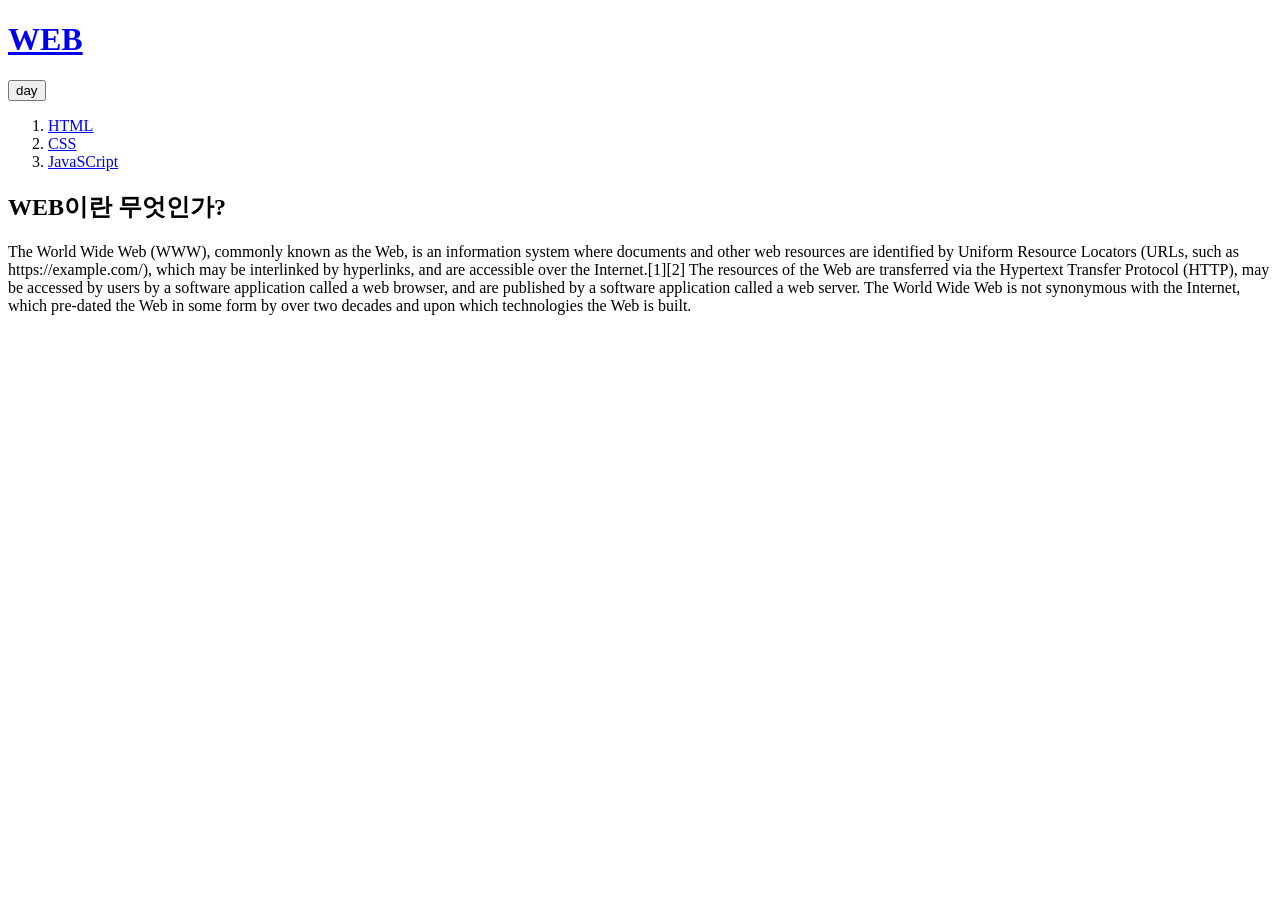
<file: index.html>
<!doctype HTML>
<html>

<head>
  <title>WEB1-Welcome</title>
  <meta charset="utf-8">
  <script
   src="https://ajax.googleapis.com/ajax/libs/jquery/3.6.0/jquery.min.js">
  </script>
  <script src="color.js"></script>
</head>

<body>
  <h1><a href="index.html">WEB</a></h1>
  <input type="button" value="day" onclick="
            nightDayHandler(this);
     ">
  <div id="grid">
    <ol>
      <li><a href="1.html">HTML</a></li>
      <li><a href="2.html">CSS</a></li>
      <li><a href="3.html">JavaSCript</a></li>
    </ol>
    <div id="article">
      <h2>WEB이란 무엇인가?</h2>
      <p>The World Wide Web (WWW), commonly known as the Web, is an information system where documents and other web resources are identified by Uniform Resource Locators (URLs, such as https://example.com/), which may be interlinked by hyperlinks,
        and are accessible over the Internet.[1][2] The resources of the Web are transferred via the Hypertext Transfer Protocol (HTTP), may be accessed by users by a software application called a web browser, and are published by a software
        application called a web server. The World Wide Web is not synonymous with the Internet, which pre-dated the Web in some form by over two decades and upon which technologies the Web is built.</p>
    </div>
  </div>
</body>

</html>
</file>
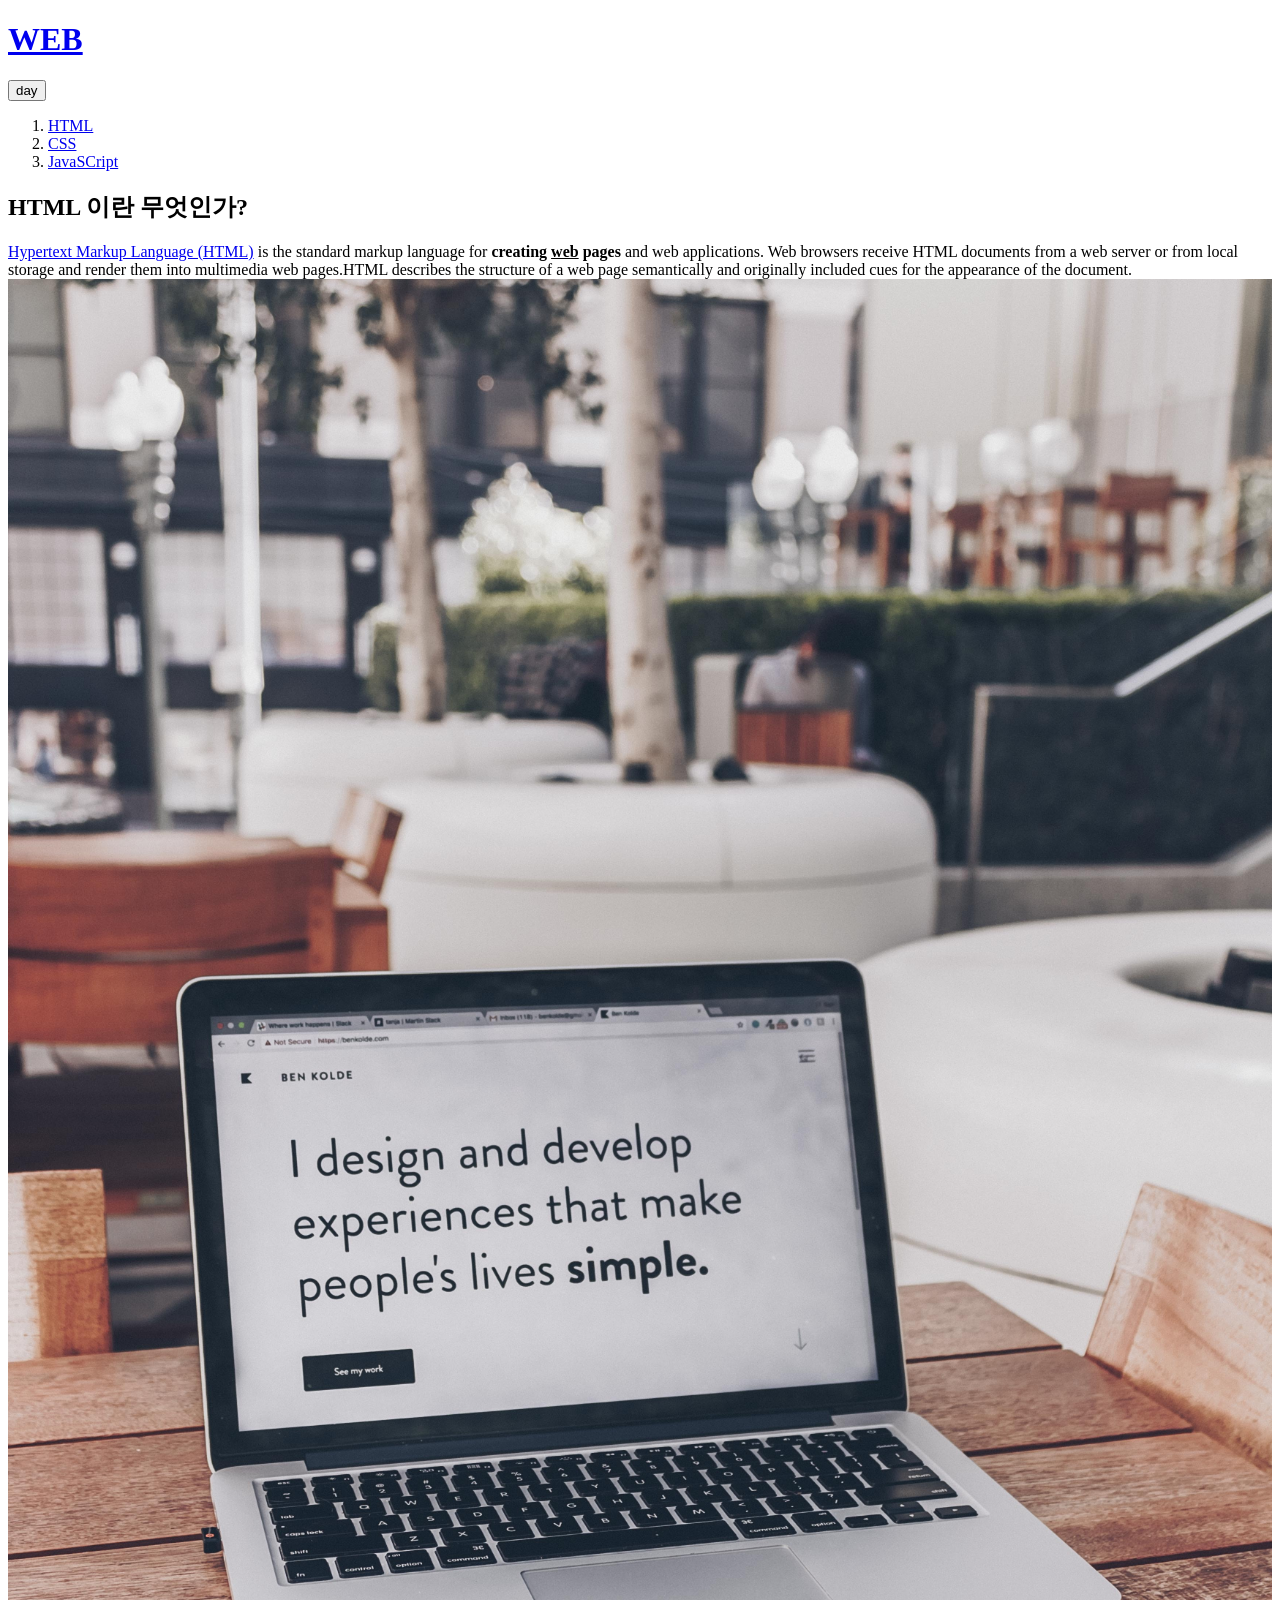
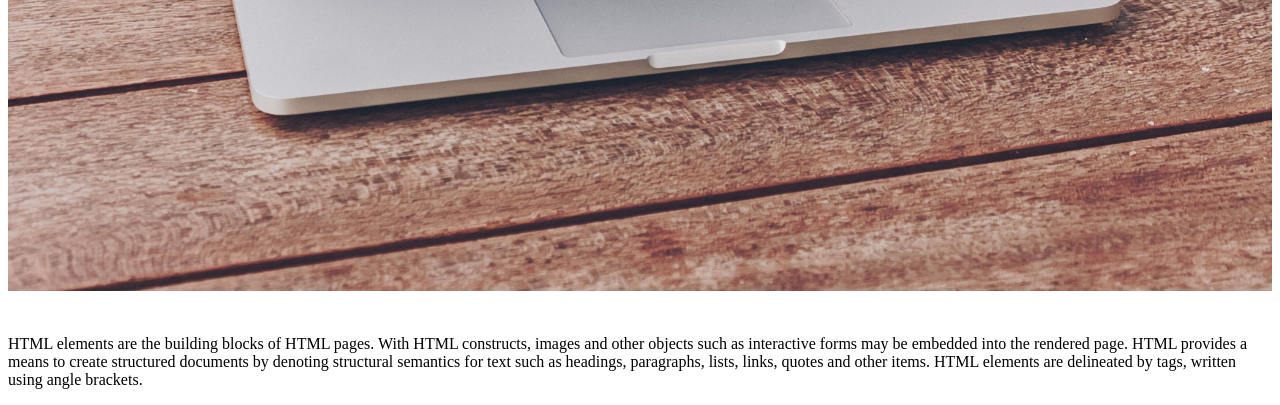
<file: 1.html>
<!doctype HTML>
<html>

<head>
  <title>WEB1-HTML</title>
  <meta charset="utf-8">
  <script
   src="https://ajax.googleapis.com/ajax/libs/jquery/3.6.0/jquery.min.js">
  </script>
<!--  <link rel="stylesheet" href="style.css" />  -->

<script src="color.js"></script>
</head>

<body>
  <h1><a href="index.html">WEB</a></h1>
  <input type="button" value="day" onclick="
            nightDayHandler(this);
     ">
  <div id="grid">
    <ol>
      <li><a href="1.html">HTML</a></li>
      <li><a href="2.html">CSS</a></li>
      <li><a href="3.html">JavaSCript</a></li>
    </ol>
    <div id="article">
      <h2>HTML 이란 무엇인가?</h2>
      <p><a href="http://www.w3.org/TR/html5/" target="_blank" title="HTML5 specification">Hypertext Markup Language (HTML)</a> is the standard markup language for <strong>creating <u>web</u> pages</strong> and web applications.
        Web browsers receive HTML documents from a web server or from local storage and render them into multimedia web pages.HTML describes the structure of a web page semantically and originally included cues for the appearance of the document.
        <img src="coding.jpg" width="100%">
      </p>
      <p style="margin-top:40px;">HTML elements are the building blocks of HTML pages. With HTML constructs, images and other objects such as interactive forms may be embedded into the rendered page. HTML provides a means to create structured
        documents
        by denoting structural semantics for text such as headings, paragraphs, lists, links, quotes and other items.
        HTML elements are delineated by tags, written using angle brackets.</p>
    </div>
  </div>
</body>

</html>
</file>
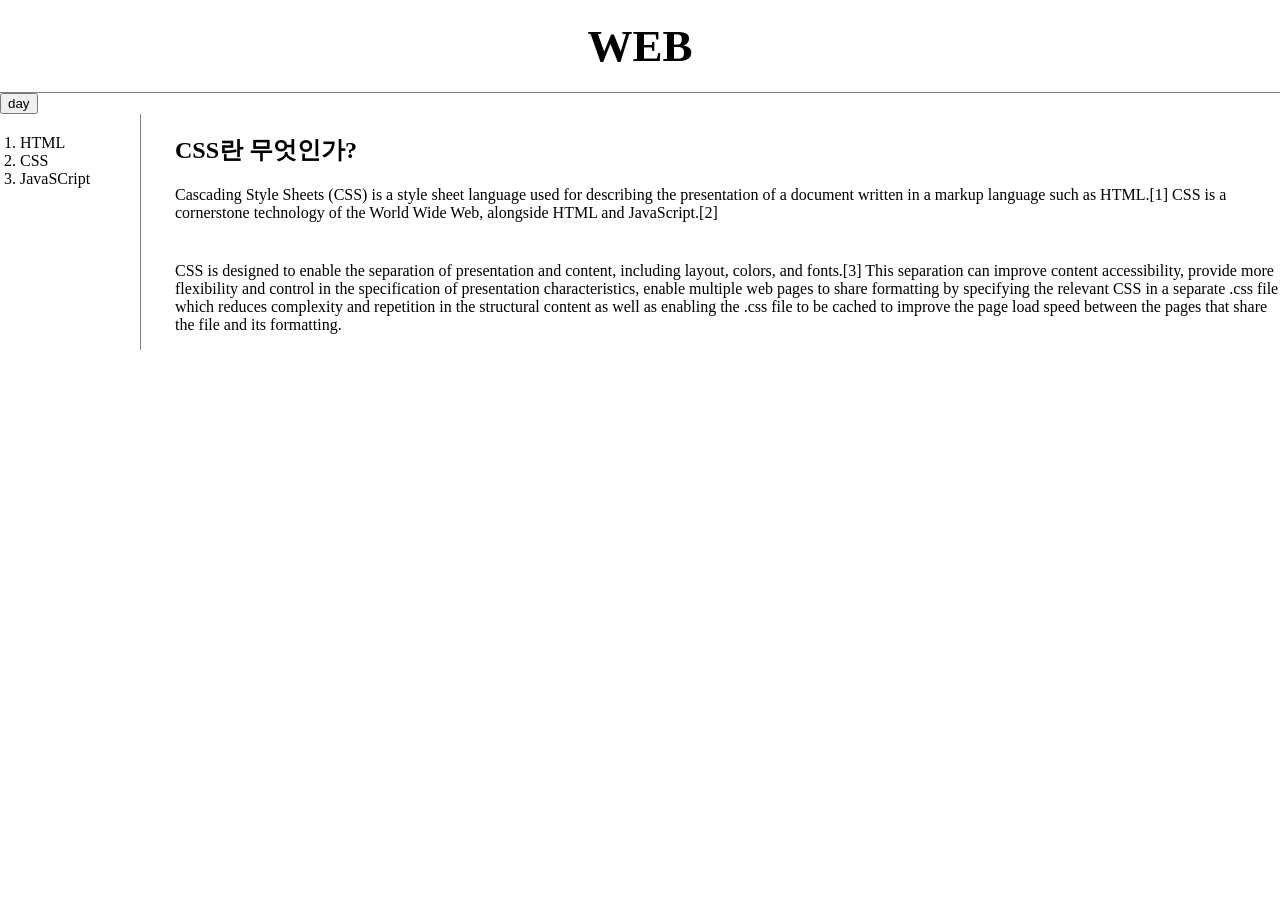
<file: 2.html>
<!doctype HTML>
<html>

<head>
  <title>WEB1-CSS</title>
  <meta charset="utf-8">
  <script
   src="https://ajax.googleapis.com/ajax/libs/jquery/3.6.0/jquery.min.js">
  </script>
  <script src="color.js"></script>
  <style>
    body {
      margin: 0px;
    }

    a {
      color: black;
      text-decoration: none;
    }
    h1 {
      font-size: 45px;
      text-align: center;
      border-bottom: 1px solid gray;
      margin: 0px;
      padding: 20px;
    }
    #grid ol {
      border-right: 1px solid gray;
      width: 100px;
      margin: 0;
      padding: 20px;
    }

    #grid {
      display: grid;
      grid-template-columns: 150px 1fr;
    }

    #article {
      padding-left: 25px
    }

    @media(max-width:800px) {
      #grid {
        display: block;
      }

      #grid ol {
        border-right: none;
      }

      h1 {
        border-bottom: none;
      }
    }
  </style>
</head>

<body>
  <h1><a href="index.html">WEB</a></h1>
  <input type="button" value="day" onclick="
            nightDayHandler(this);
     ">
  <div id="grid">
    <ol>
      <li><a href="1.html" class="saw">HTML</a></li>
      <li><a href="2.html" class="saw" id="active">CSS</a></li>
      <li><a href="3.html">JavaSCript</a></li>
    </ol>
    <div id="article">
      <h2>CSS란 무엇인가?</h2>
      <p>Cascading Style Sheets (CSS) is a style sheet language used for describing the presentation of a document written in a markup language such as HTML.[1] CSS is a cornerstone technology of the World Wide Web, alongside HTML and JavaScript.[2]
      </p>
      <p style="margin-top:40px;">CSS is designed to enable the separation of presentation and content, including layout, colors, and fonts.[3] This separation can improve content accessibility, provide more flexibility and control in the
        specification of presentation characteristics, enable multiple web pages to share formatting by specifying the relevant CSS in a separate .css file which reduces complexity and repetition in the structural content as well as enabling the .css
        file to be cached to improve the page load speed between the pages that share the file and its formatting.</p>
    </div>
  </div>
</body>

</html>
</file>
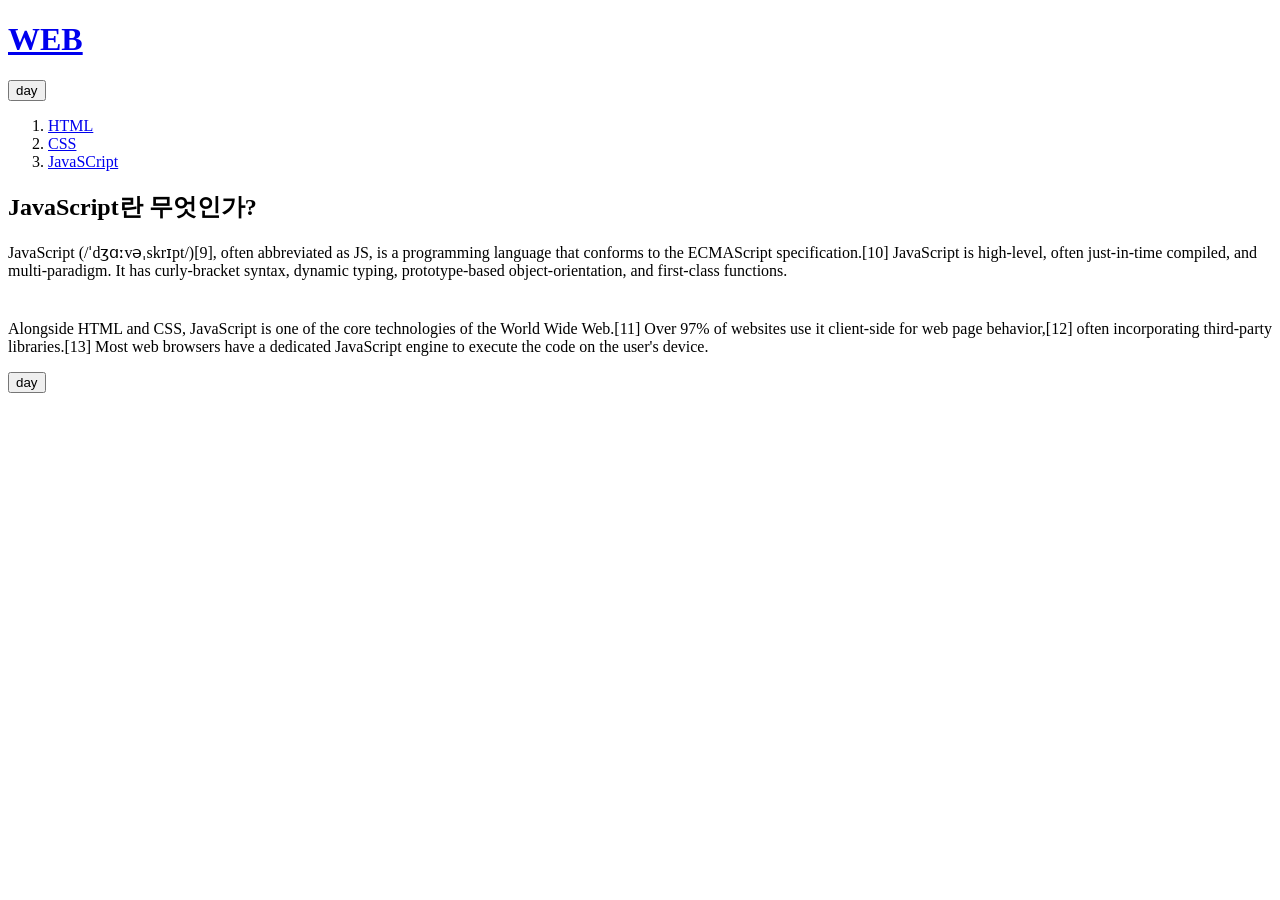
<file: 3.html>
<!doctype HTML>
<html>

<head>
  <title>WEB1-JavaCript</title>
  <meta charset="utf-8">
  <script
   src="https://ajax.googleapis.com/ajax/libs/jquery/3.6.0/jquery.min.js">
  </script>
  <script>
    var Body = {
      setColor: function(color) {
        document.querySelector('body').style.color = color;
      },
      setBackgroundColor: function(color) {
        document.querySelector('body').style.backgroundColor = color;
      }
    }
    var Links={
      setColor: function(color) {
        var alist = document.querySelectorAll('a');
        var i = 0;
        while (i < alist.length) {
          alist[i].style.color = color;
          i = i + 1;
        }
      }
    }

    function nightDayHandler(self) {
      var target = document.querySelector('body');
      if (self.value === 'night') {
        Body.setBackgroundColor('black');
        Body.setColor('white');
        self.value = 'day';

        Links.setColor('powderblue');
      } else {
        Body.setBackgroundColor('white');
        Body.setColor('black');
        self.value = 'night';

        Links.setColor('blue');
      }
    }
  </script>
</head>

<body>
  <h1><a href="index.html">WEB</a></h1>
  <input type="button" value="day" onclick="
            nightDayHandler(this);
     ">

  <ol>
    <li><a href="1.html">HTML</a></li>
    <li><a href="2.html">CSS</a></li>
    <li><a href="3.html">JavaSCript</a></li>
  </ol>
  <h2>JavaScript란 무엇인가?</h2>
  <p>JavaScript (/ˈdʒɑːvəˌskrɪpt/)[9], often abbreviated as JS, is a programming language that conforms to the ECMAScript specification.[10] JavaScript is high-level, often just-in-time compiled, and multi-paradigm. It has curly-bracket syntax,
    dynamic typing, prototype-based object-orientation, and first-class functions.</p>
  <p style="margin-top:40px;">Alongside HTML and CSS, JavaScript is one of the core technologies of the World Wide Web.[11] Over 97% of websites use it client-side for web page behavior,[12] often incorporating third-party libraries.[13] Most web
    browsers have a dedicated JavaScript engine to execute the code on the user's device.</p>
  <input type="button" value="day" onclick="
              nightDayHandler(this);
       ">
</body>

</html>
</file>
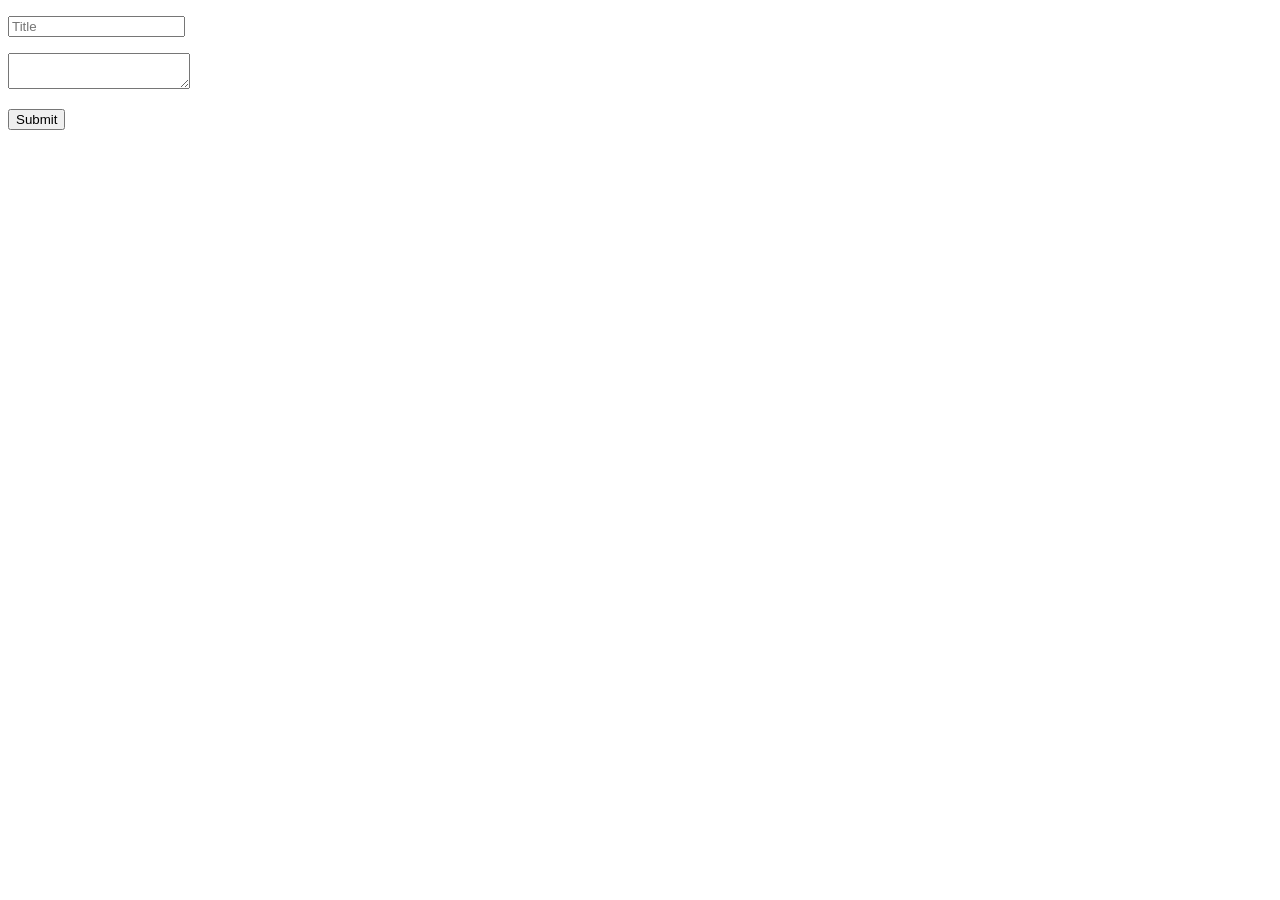
<file: form.html>
<!DOCTYPE html>
<html lang="en">
<head>
  <meta charset="UTF-8">
  <meta name="viewport" content="width=device-width, initial-scale=1.0">
  <meta http-equiv="X-UA-Compatible" content="ie=edge">
  <title>Document</title>
</head>
<body>
  <form action="form.php" method="post">
    <p><input type="text" name="title" placeholder="Title"></p>
    <p><textarea name="description"></textarea></p>
    <p><input type="submit"></p>
  </form>

</body>
</html>
</file>
<file: style.css>
body {
  margin: 0px;
}

a {
  color: black;
  text-decoration: none;
}

h1 {
  font-size: 45px;
  text-align: center;
  border-bottom: 1px solid gray;
  margin: 0px;
  padding: 20px;
}

#grid ol {
  border-right: 1px solid gray;
  width: 100px;
  margin: 0;
  padding: 20px;
}

#grid {
  display: grid;
  grid-template-columns: 150px 1fr;
}

#article {
  padding-left: 25px
}

@media(max-width:800px) {
  #grid {
    display: block;
  }

  #grid ol {
    border-right: none;
  }

  h1 {
    border-bottom: none;
  }
}
</file>
